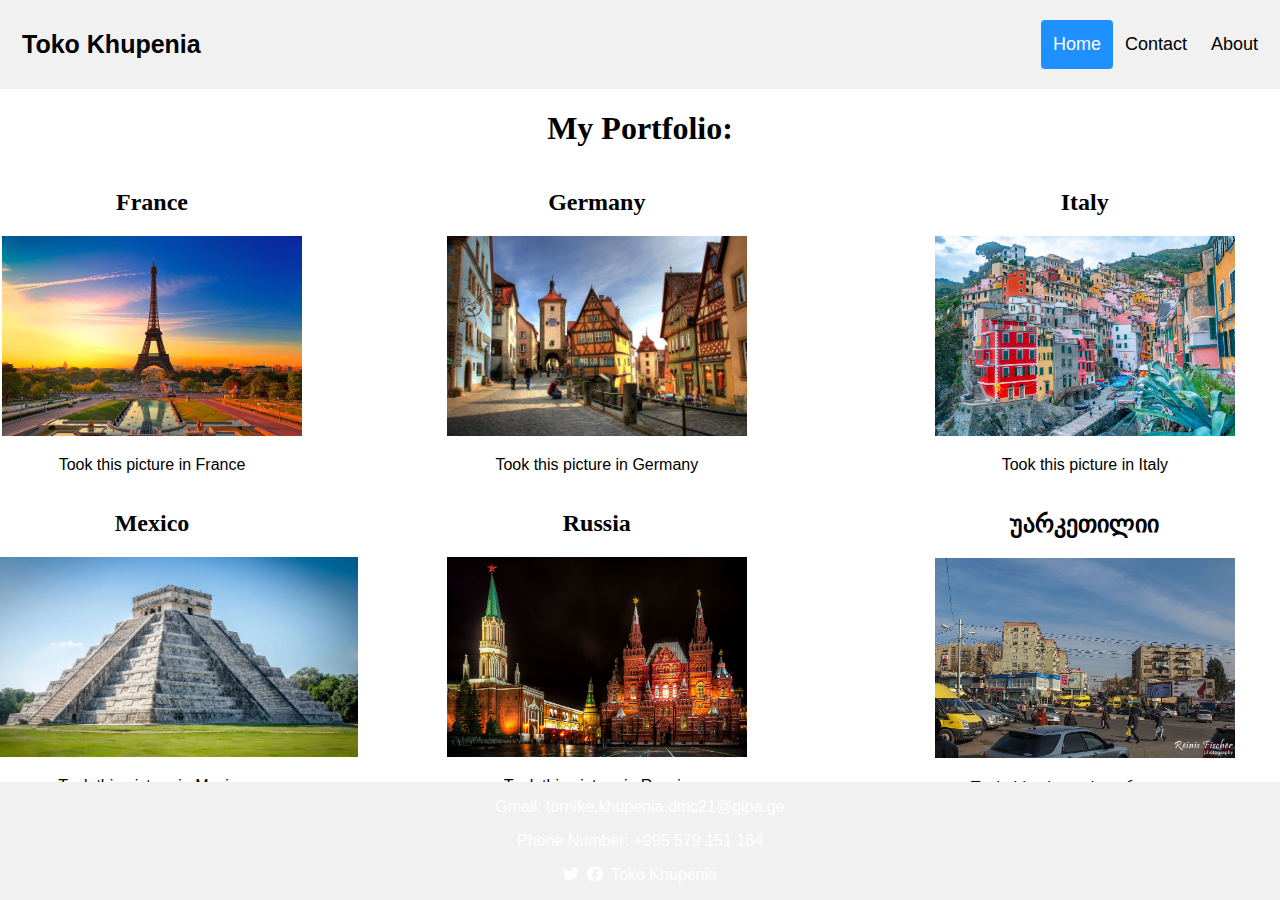
<file: index.html>
<!DOCTYPE html>
<html lang="en">
<head>
    <link rel="stylesheet" href="stylesheet.css">
    <meta charset="UTF-8">
    <meta http-equiv="X-UA-Compatible" content="IE=edge">
    <meta name="viewport" content="width=device-width, initial-scale=1.0">
    <title>Toko Khupenia</title>
    <link rel="icon" type="image/x-icon" href="/images/tk.ico">
    <link rel="stylesheet" href="https://cdnjs.cloudflare.com/ajax/libs/font-awesome/6.2.1/css/all.min.css" />
</head>
<body>
    <div class="header">
        <a href="index.html" class="logo">Toko Khupenia</a>
        <div class="header-right">
          <a class="active" href="index.html">Home</a>
          <a href="tcontact.html">Contact</a>
          <a href="tabout.html">About</a>
        </div>
      </div>
      
      <div>
        <div class="maincontent">
            <h1>My Portfolio:</h1>
            <div class="container">
                <div><h2>France</h2><img src="images/france.png" height="200px" ><p>Took this picture in France</p></div>
                <div><h2>Germany</h2><img src="images/germany.png" height="200px" ><p>Took this picture in Germany</p></div>
                <div><h2>Italy</h2><img src="images/italy.png" height="200px" ><p>Took this picture in Italy</p></div>
                <div><h2>Mexico</h2><img src="images/mexico.png" height="200px" ><p>Took this picture in Mexico</p></div>
                <div><h2>Russia</h2><img src="images/moscow.png" height="200px" ><p>Took this picture in Russia</p></div>
                <div><h2>უარკეთილიი</h2><img src="images/varketili.png" height="200px" ><p>Took this picture in უარკეთილი</p></div>
              </div>
        </div>
      </div>

      <div class="footer">
        <div>
            <p>Gmail: tornike.khupenia.dmc21@gipa.ge</p>
            <p>Phone Number: +995 579 151 164</p>
            <p><i class="fa-brands fa-twitter">&nbsp&nbsp</i><i class="fa-brands fa-facebook">&nbsp&nbsp</i>Toko Khupenia</p>
        </div>
      </div>
</body>
</html>
</file>
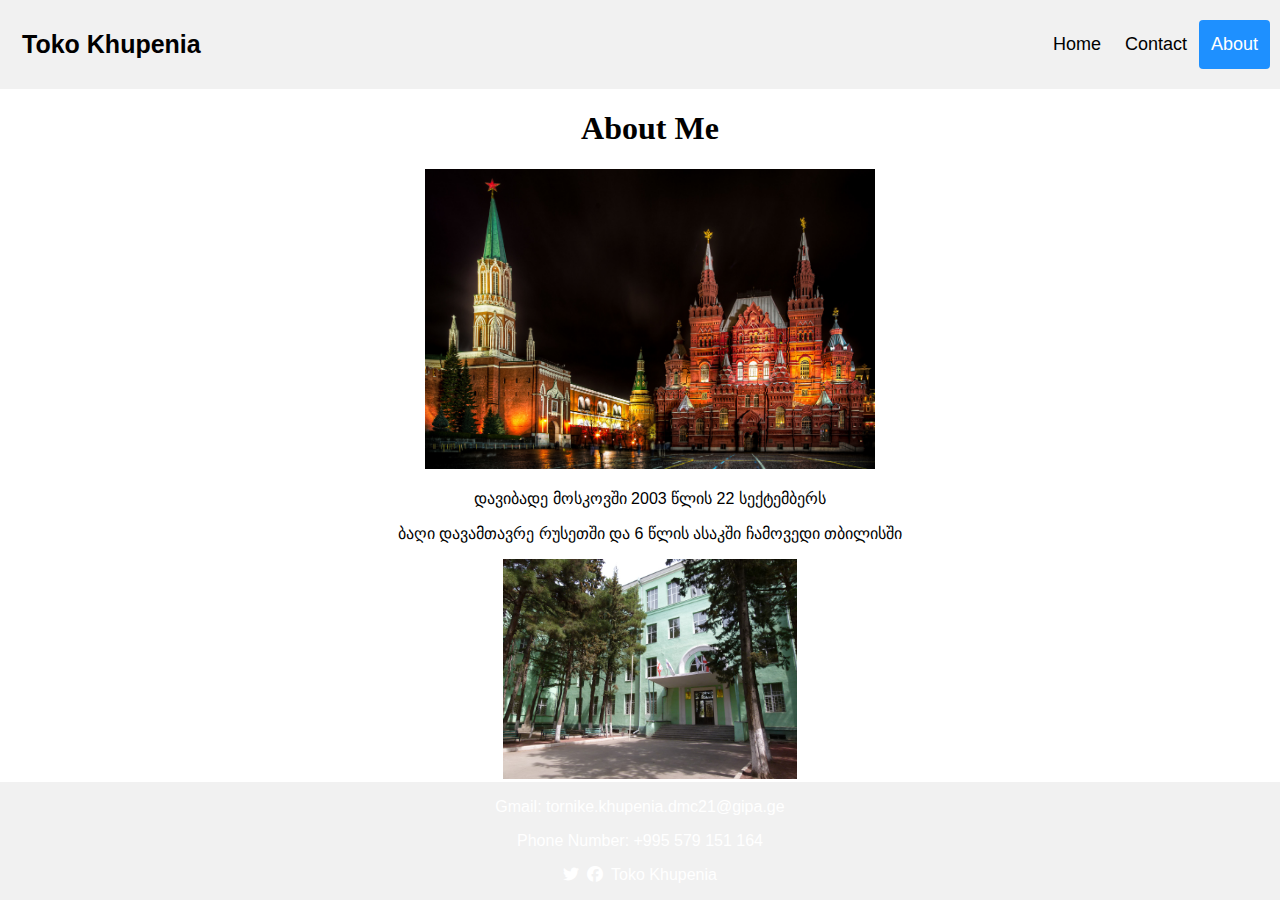
<file: tabout.html>
<!DOCTYPE html>
<html lang="en">
<head>
    <link rel="stylesheet" href="stylesheet.css">
    <meta charset="UTF-8">
    <meta http-equiv="X-UA-Compatible" content="IE=edge">
    <meta name="viewport" content="width=device-width, initial-scale=1.0">
    <title>Toko Khupenia</title>
    <link rel="icon" type="image/x-icon" href="/images/tk.ico">
    <link rel="stylesheet" href="https://cdnjs.cloudflare.com/ajax/libs/font-awesome/6.2.1/css/all.min.css" />
</head>
<body>
    <div class="header">
        <a href="index.html" class="logo">Toko Khupenia</a>
        <div class="header-right">
          <a href="index.html">Home</a>
          <a href="tcontact.html">Contact</a>
          <a  class="active" href="tabout.html">About</a>
        </div>
      </div>
      
      <div style="padding-left:20px">
        <div class="maincontent"a>
        <h1>About Me</h1>
        <img src="images/moscow.png" height="300" >
        <p>დავიბადე მოსკოვში 2003 წლის 22 სექტემბერს</p>
        <p>ბაღი დავამთავრე რუსეთში და 6 წლის ასაკში ჩამოვედი თბილისში</p>
        <img src="images/117.png.crdownload" height="220">
        <p>დავამთავრე #117 სკოლა და ჩავაბარე ჯიპაში 18 წლის ასაკში</p>
        </div>
      </div>

      <div class="footer">
        <div>
            <p>Gmail: tornike.khupenia.dmc21@gipa.ge</p>
            <p>Phone Number: +995 579 151 164</p>
            <p><i class="fa-brands fa-twitter">&nbsp&nbsp</i><i class="fa-brands fa-facebook">&nbsp&nbsp</i>Toko Khupenia</p>
        </div>
      </div>
</body>
</html>
</file>
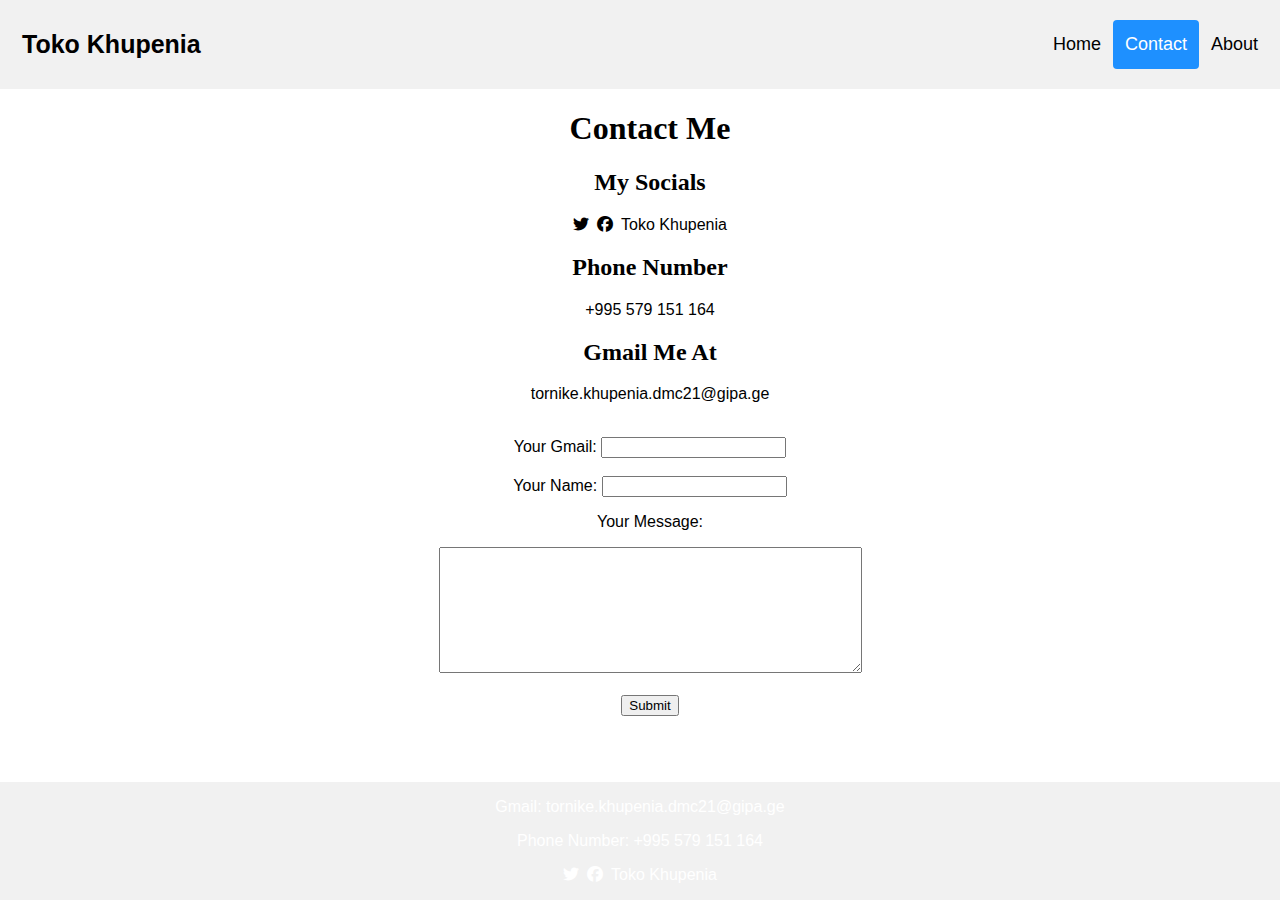
<file: tcontact.html>
<!DOCTYPE html>
<html lang="en">
<head>
    <link rel="stylesheet" href="stylesheet.css">
    <meta charset="UTF-8">
    <meta http-equiv="X-UA-Compatible" content="IE=edge">
    <meta name="viewport" content="width=device-width, initial-scale=1.0">
    <title>Toko Khupenia</title>
    <link rel="icon" type="image/x-icon" href="/images/tk.ico">
    <link rel="stylesheet" href="https://cdnjs.cloudflare.com/ajax/libs/font-awesome/6.2.1/css/all.min.css" />
</head>
<body>
    <div class="header">
        <a href="index.html" class="logo">Toko Khupenia</a>
        <div class="header-right">
          <a href="index.html">Home</a>
          <a class="active" href="tcontact.html">Contact</a>
          <a href="tabout.html">About</a>
        </div>
      </div>
      
      <div style="padding-left:20px">
        <div class="maincontent">
            <h1>Contact Me</h1>
            <h2>My Socials</h2>
            <p><i class="fa-brands fa-twitter">&nbsp&nbsp</i><i class="fa-brands fa-facebook">&nbsp&nbsp</i>Toko Khupenia</p>
            <h2>Phone Number</h2>
            <p>+995 579 151 164</p>
            <h2>Gmail Me At</h2>
            <p>tornike.khupenia.dmc21@gipa.ge</p><br>
            <form action="">
                <label for="Gmail">Your Gmail:</label>
                <input type="text" id="Gmail" name="fname"><br><br>
                <label for="lname">Your Name:</label>
                <input type="text" id="name" name="name"><br>
                <p>Your Message:</p>
                <textarea id="" name="" rows="8" cols="50"></textarea><br><br>
                <input type="submit" value="Submit">
              </form>
        </div>
      </div>

      <div class="footer">
        <div>
            <p>Gmail: tornike.khupenia.dmc21@gipa.ge</p>
            <p>Phone Number: +995 579 151 164</p>
            <p><i class="fa-brands fa-twitter">&nbsp&nbsp</i><i class="fa-brands fa-facebook">&nbsp&nbsp</i>Toko Khupenia</p>
        </div>
      </div>
</body>
</html>
</file>
<file: stylesheet.css>
* {box-sizing: border-box;}

body { 
  margin: 0;
  font-family: Arial, Helvetica, sans-serif;
}

.header {
  overflow: hidden;
  background-color: #f1f1f1;
  padding: 20px 10px;
}

.header a {
  float: left;
  color: black;
  text-align: center;
  padding: 12px;
  text-decoration: none;
  font-size: 18px; 
  line-height: 25px;
  border-radius: 4px;
}

.header a.logo {
  font-size: 25px;
  font-weight: bold;
}

.header a:hover {
  background-color: #ddd;
  color: black;
}

.header a.active {
  background-color: dodgerblue;
  color: white;
}

.header-right {
  float: right;
}

@media screen and (max-width: 500px) {
  .header a {
    float: none;
    display: block;
    text-align: left;
  }
  
  .header-right {
    float: none;
  }
}


.footer {
    position: fixed;
    left: 0;
    bottom: 0;
    width: 100%;
    background-color: #f1f1f1;
    color: white;
    text-align: center;
  }


h1, h2{
    font-family: Cambria, Cochin, Georgia, Times, 'Times New Roman', serif;
}

p {
    font-family: Verdana, Geneva, Tahoma, sans-serif;
}

.maincontent {
    text-align: center;
}

/* Portfolio section grid*/
.container{
    display: grid;
    grid-template-columns: 19rem 3fr 2fr;
  }
</file>
